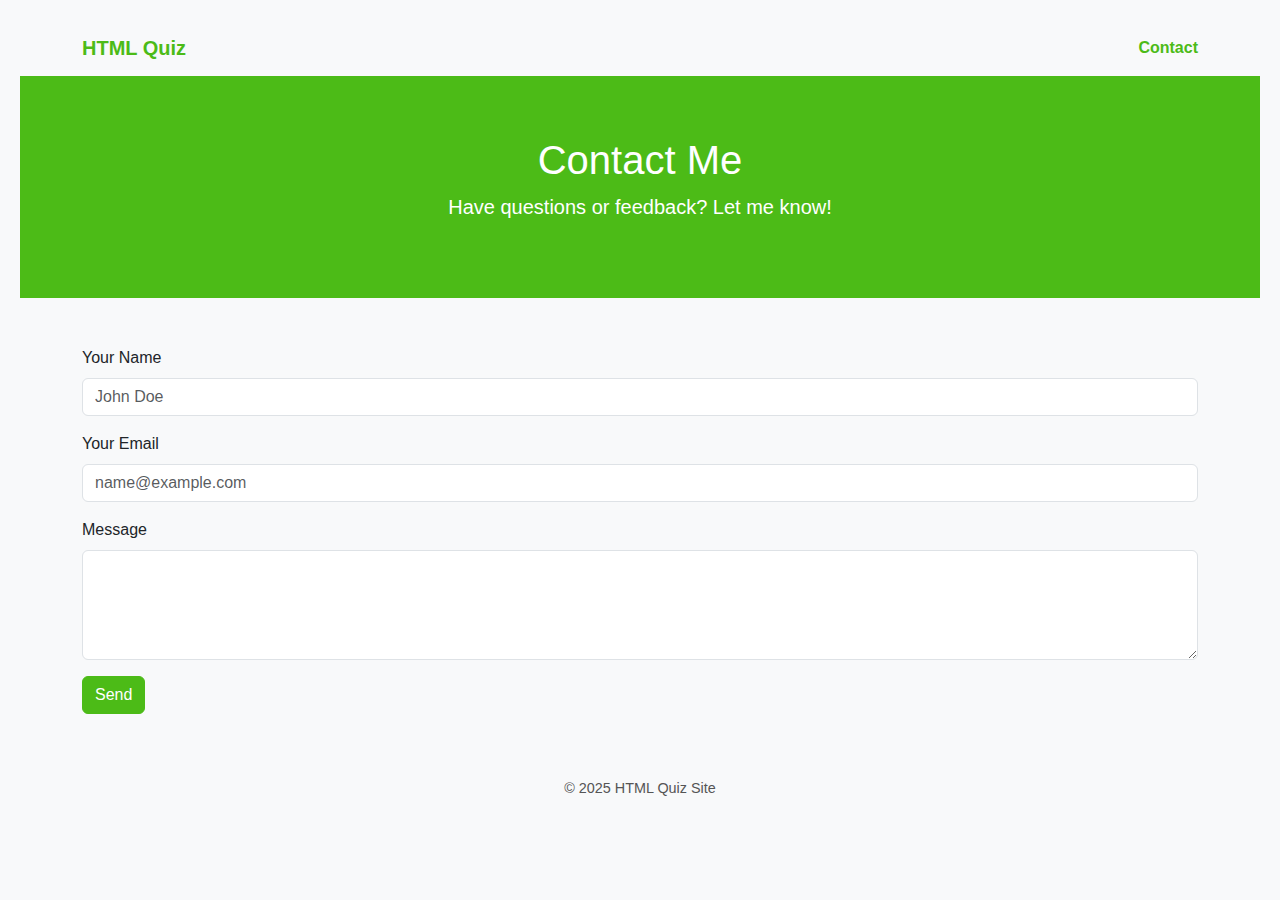
<file: contact.html>
<!DOCTYPE html>
<html lang="en">
<head>
  <meta charset="UTF-8" />
  <meta name="viewport" content="width=device-width, initial-scale=1.0"/>
  <title>Contact Me</title>
  <link href="https://cdn.jsdelivr.net/npm/bootstrap@5.3.0/dist/css/bootstrap.min.css" rel="stylesheet">
  <link rel="stylesheet" href="styles.css">
</head>
<body>
  <nav class="navbar navbar-expand-lg navbar-light bg-light">
    <div class="container">
      <a class="navbar-brand" href="index.html">HTML Quiz</a>
      <a class="nav-link" href="contact.html">Contact</a>
    </div>
  </nav>

  <section class="hero-section text-center bg-kelly-green text-white">
    <h1>Contact Me</h1>
    <p class="lead">Have questions or feedback? Let me know!</p>
  </section>

  <div class="container my-5">
    <form>
      <div class="mb-3">
        <label for="name" class="form-label">Your Name</label>
        <input type="text" class="form-control" id="name" placeholder="John Doe" required>
      </div>
      <div class="mb-3">
        <label for="email" class="form-label">Your Email</label>
        <input type="email" class="form-control" id="email" placeholder="name@example.com" required>
      </div>
      <div class="mb-3">
        <label for="message" class="form-label">Message</label>
        <textarea class="form-control" id="message" rows="4" required></textarea>
      </div>
      <button type="submit" class="btn btn-kelly-green">Send</button>
    </form>
  </div>

  <footer class="bg-light text-center p-3">
    <p>&copy; 2025 HTML Quiz Site</p>
  </footer>
</body>
</html>
</file>
<file: styles.css>
/* Reset and Body Styling */
body {
  font-family: Arial, sans-serif;
  background-color: #f8f9fa;
  padding: 20px;
}

/* Theme color */
:root {
  --kelly-green: #4CBB17;
}

/* Navbar Styling */
.navbar {
  background-color: var(--kelly-green);
}
.navbar .navbar-brand,
.navbar .nav-link {
  color: #4CBB17 !important;
  font-weight: bold;
}

/* Hero section */
.hero-section {
  width: 100%; /* Full width */
  background-color: #4CBB17; /* Kelly Green */
  color: white;
  text-align: center;
  padding: 60px 20px;
}

/* Default Answer Buttons */
.answer-btn {
  border: 2px solid var(--kelly-green) !important;
  color: var(--kelly-green) !important;
  background-color: white !important;
  transition: all 0.3s ease;
  width: 100%;
  margin: 5px 0;
  text-align: left;
}

/* Hover & Focus State */
.answer-btn:hover,
.answer-btn:focus {
  background-color: var(--kelly-green) !important;
  color: white !important;
  border-color: var(--kelly-green) !important;
  box-shadow: 0 0 5px rgba(76, 187, 23, 0.5);
}

/* Correct Answer Styling */
.btn-kelly-green {
  background-color: var(--kelly-green) !important;
  border-color: var(--kelly-green) !important;
  color: white !important;
}

/* Correct Answer Hover Override */
.btn-kelly-green:hover,
.btn-kelly-green:focus {
  background-color: #389c12 !important;
  border-color: #389c12 !important;
  color: white !important;
  box-shadow: 0 0 0 0.25rem rgba(76, 187, 23, 0.5);
}

.btn-kelly-green:focus-visible {
  outline: none;
}

.btn-kelly-green {
  background-color: #4CBB17;
  border-color: #4CBB17;
  color: white;
}

/* Wrong Answer Styling */
.btn-wrong {
  background-color: #dc3545 !important;
  border-color: #dc3545 !important;
  color: white !important;
}

/* Prevent accidental style override on disabled buttons */
.answer-btn:disabled {
  opacity: 1;
  pointer-events: none;
}

/* Card Styling */
.card {
  margin: 15px;
}
.card .card-title {
  font-weight: bold;
}

table th,
table td {
  vertical-align: middle;
}

#results-table {
  width: 100%;
  border-collapse: collapse;
  margin-top: 30px;
  background-color: #ffffff;
  border: 2px solid var(--kelly-green);
  border-radius: 10px;
  overflow: hidden;
  box-shadow: 0 0 10px rgba(76, 187, 23, 0.15);
}

#results-table th,
#results-table td {
  padding: 12px 16px;
  border: 1px solid var(--kelly-green);
  text-align: left;
}

#results-table th {
  background-color: var(--kelly-green);
  color: white;
  font-weight: bold;
}

#results-table tr:nth-child(even) {
  background-color: #f8f9fa;
}

#results-table tr:hover {
  background-color: #e6f5df;
}

/* Footer */
footer {
  text-align: center;
  padding: 15px;
  color: #555;
  font-size: 0.9rem;
}

/* Ensure wrong answers stay red even when disabled */
.answer-btn.btn-wrong:disabled {
  background-color: #dc3545 !important;
  border-color: #dc3545 !important;
  color: white !important;
}

/* Ensure correct answers stay green even when disabled */
.answer-btn.btn-kelly-green:disabled {
  background-color: #4CBB17 !important;
  border-color: #4CBB17 !important;
  color: white !important;
}
</file>
